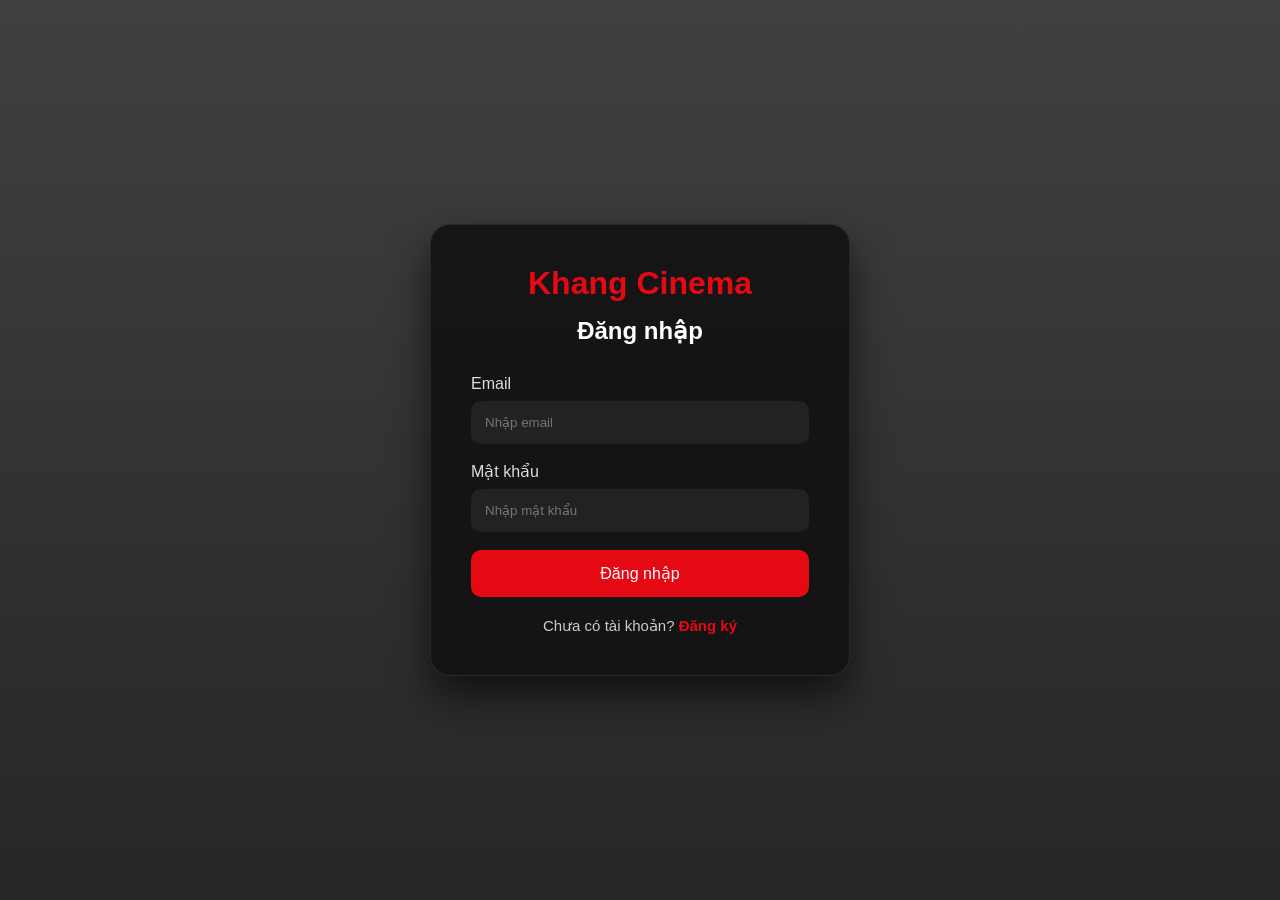
<file: login/login.html>
<!DOCTYPE html>
<html lang="vi">
<head>
    <meta charset="UTF-8">
    <meta name="viewport" content="width=device-width, initial-scale=1.0">
    <title>Đăng nhập - Khang Cinema</title>
    <link rel="stylesheet" href="login.css">
</head>
<body>

    <div class="overlay"></div>

    <div class="container">
        <div class="logo">
            Khang Cinema
        </div>

        <h2>Đăng nhập</h2>

        <form id="loginForm">
            <div class="input-group">
                <label>Email</label>
                <input
                    id="email"
                    type="email"
                    placeholder="Nhập email"
                >
            </div>

            <div class="input-group">
                <label>Mật khẩu</label>
                <input
                    id="password"
                    type="password"
                    placeholder="Nhập mật khẩu"
                >
            </div>

            <button type="submit">
                Đăng nhập
            </button>

            <div class="register-link">
                Chưa có tài khoản?
                <a href="../register/register.html">Đăng ký</a>
            </div>
        </form>
    </div>

    <script src="./login.js"></script>
</body>
</html>
</file>
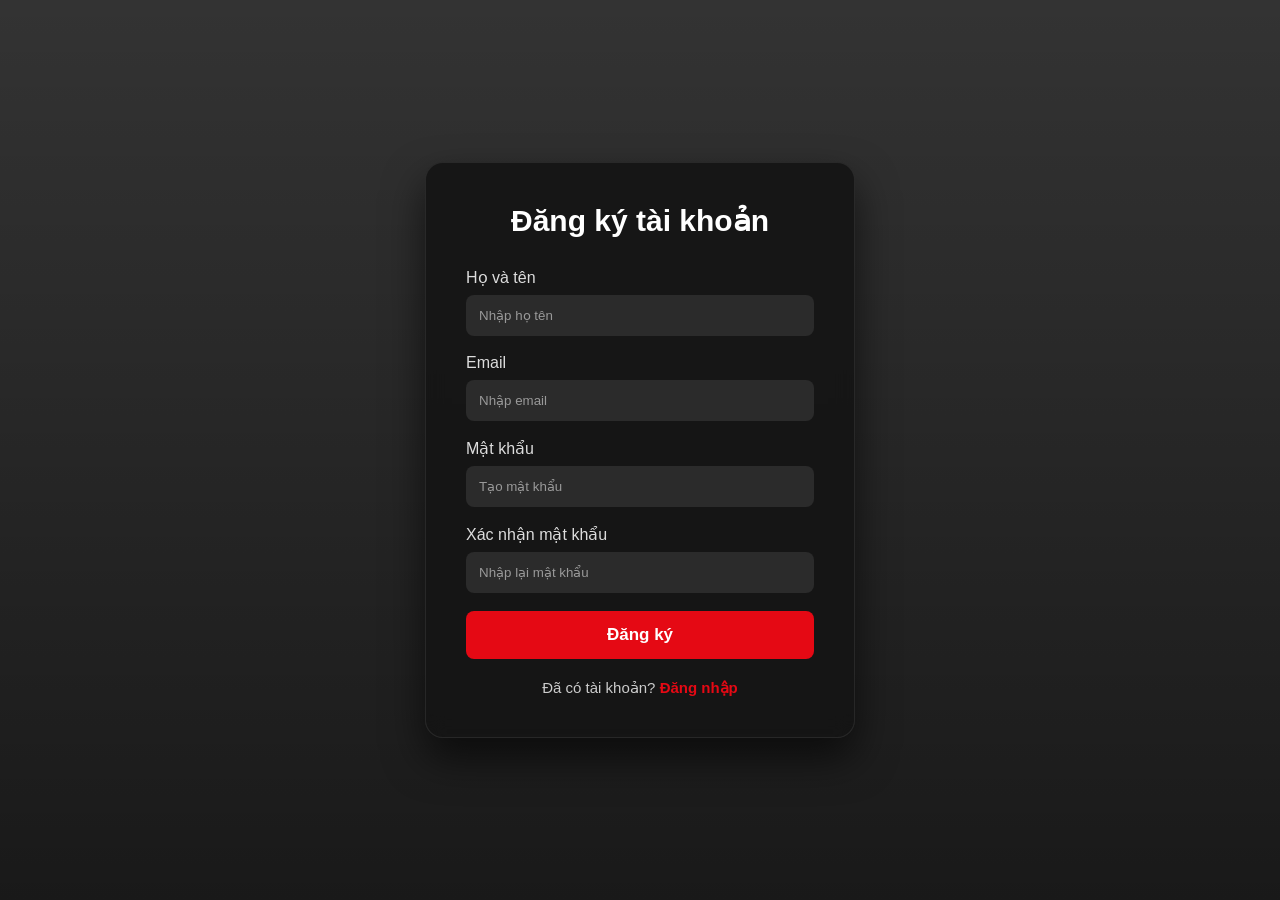
<file: register/register.html>
<!DOCTYPE html>
<html lang="vi">
<head>
    <meta charset="UTF-8">
    <meta name="viewport" content="width=device-width, initial-scale=1.0">
    <link rel="stylesheet" href="./register.css">
    <title>Đăng ký - Khang Cinema</title>
</head>
<body>

    <div class="container">
        <h2>Đăng ký tài khoản</h2>

        <form id="registerForm">
            <div class="input-group">
                <label>Họ và tên</label>
                <input
                    id="fullName"
                    type="text"
                    placeholder="Nhập họ tên"
                >
            </div>

            <div class="input-group">
                <label>Email</label>
                <input
                    id="email"
                    type="email"
                    placeholder="Nhập email"
                >
            </div>

            <div class="input-group">
                <label>Mật khẩu</label>
                <input
                    id="password"
                    type="password"
                    placeholder="Tạo mật khẩu"
                >
            </div>

            <div class="input-group">
                <label>Xác nhận mật khẩu</label>
                <input
                    id="confirmPassword"
                    type="password"
                    placeholder="Nhập lại mật khẩu"
                >
            </div>

            <button type="submit">
                Đăng ký
            </button>

            <div class="login-link">
                Đã có tài khoản?
                <a href="../login/login.html">Đăng nhập</a>
            </div>
        </form>
    </div>

    <script src="./register.js"></script>
</body>
</html>
</file>
<file: login/login.css>
*{
    margin:0;
    padding:0;
    box-sizing:border-box;
    font-family:Arial,sans-serif;
}

body{
    min-height:100vh;

    display:flex;
    justify-content:center;
    align-items:center;

    background:
    url("https://images.unsplash.com/photo-1489599849927-2ee91cede3ba?w=1600")
    center/cover no-repeat;

    position:relative;
}

/* Lớp tối */

.overlay{
    position:absolute;
    inset:0;

    background:
    linear-gradient(
        rgba(0,0,0,.75),
        rgba(0,0,0,.85)
    );
}

/* Card đăng nhập */

.container{
    position:relative;
    z-index:10;

    width:420px;

    background:
    rgba(20,20,20,.95);

    border:1px solid
    rgba(255,255,255,.08);

    border-radius:20px;

    padding:40px;

    box-shadow:
    0 20px 40px rgba(0,0,0,.6);
}

/* Logo */

.logo{
    text-align:center;

    color:#e50914;

    font-size:32px;
    font-weight:700;

    margin-bottom:15px;
}

h2{
    text-align:center;
    color:#fff;

    margin-bottom:30px;
}

/* Nút quay lại */

.back-btn{
    display:inline-block;

    color:#ccc;

    text-decoration:none;

    margin-bottom:20px;
}

.back-btn:hover{
    color:#fff;
}

/* Ô nhập liệu */

.input-group{
    margin-bottom:18px;
}

.input-group label{
    display:block;

    margin-bottom:8px;

    color:#ddd;
}

.input-group input{
    width:100%;

    padding:14px;

    border:none;

    border-radius:10px;

    background:#222;

    color:#fff;

    outline:none;
}

.input-group input:focus{
    border:1px solid #e50914;
}

/* Nút bấm */

button{
    width:100%;

    padding:14px;

    border:none;

    border-radius:10px;

    background:#e50914;

    color:white;

    font-size:16px;

    cursor:pointer;

    transition:.3s;
}

button:hover{
    background:#ff1824;
}

/* Liên kết */

.link{
    margin-top:20px;

    text-align:center;

    color:#bbb;
}

.link a{
    color:#e50914;

    text-decoration:none;

    font-weight:bold;
}

.link a:hover{
    color:#ff1824;
}

/* Màn hình nhỏ */

@media(max-width:500px){

    .container{
        width:90%;
        padding:30px;
    }

}

/* Chưa có tài khoản */
.register-link{
    margin-top:20px;
    text-align:center;
    color:#ccc;
    font-size:15px;
}

.register-link a{
    color:#e50914;
    text-decoration:none;
    font-weight:600;
    transition:.3s;
}

.register-link a:hover{
    color:#ff3b3b;
    text-decoration:underline;
}
</file>
<file: register/register.css>
*{
    margin:0;
    padding:0;
    box-sizing:border-box;
    font-family:Arial,sans-serif;
}

body{
    min-height:100vh;
    display:flex;
    justify-content:center;
    align-items:center;

    background:
    linear-gradient(rgba(0,0,0,.8),rgba(0,0,0,.9)),
    url("https://images.unsplash.com/photo-1489599849927-2ee91cede3ba?w=1600");

    background-size:cover;
    background-position:center;
}

/* Khung đăng ký */

.container{

    width:430px;

    background:rgba(20,20,20,.9);

    backdrop-filter:blur(10px);

    padding:40px;

    border-radius:18px;

    border:1px solid rgba(255,255,255,.08);

    box-shadow:0 20px 40px rgba(0,0,0,.6);

}

h2{

    text-align:center;

    color:#fff;

    margin-bottom:30px;

    font-size:30px;

}

/* Ô nhập liệu */

.input-group{

    margin-bottom:18px;

}

label{

    display:block;

    color:#ddd;

    margin-bottom:8px;

}

input{

    width:100%;

    padding:13px;

    border:none;

    outline:none;

    border-radius:8px;

    background:#2b2b2b;

    color:white;

    transition:.3s;

}

input::placeholder{

    color:#999;

}

input:focus{

    border:1px solid #e50914;

    box-shadow:0 0 10px rgba(229,9,20,.5);

}

/* Nút bấm */

button{

    width:100%;

    padding:14px;

    border:none;

    border-radius:8px;

    background:#e50914;

    color:white;

    font-size:17px;

    font-weight:bold;

    cursor:pointer;

    transition:.3s;

}

button:hover{

    background:#ff1c29;

    transform:translateY(-2px);

}

/* Liên kết */

.link{

    margin-top:20px;

    text-align:center;

    color:#bbb;

}

.link a{

    color:#e50914;

    text-decoration:none;

    font-weight:bold;

}

.link a:hover{

    color:#ff1c29;

}

/* Tương thích màn hình nhỏ */

@media(max-width:500px){

    .container{

        width:90%;

        padding:30px;

    }

}

.login-link{
    margin-top:20px;
    text-align:center;
    color:#ccc;
    font-size:15px;
}

.login-link a{
    color:#e50914;
    text-decoration:none;
    font-weight:600;
    transition:.3s;
}

.login-link a:hover{
    color:#ff3b3b;
    text-decoration:underline;
}
</file>
